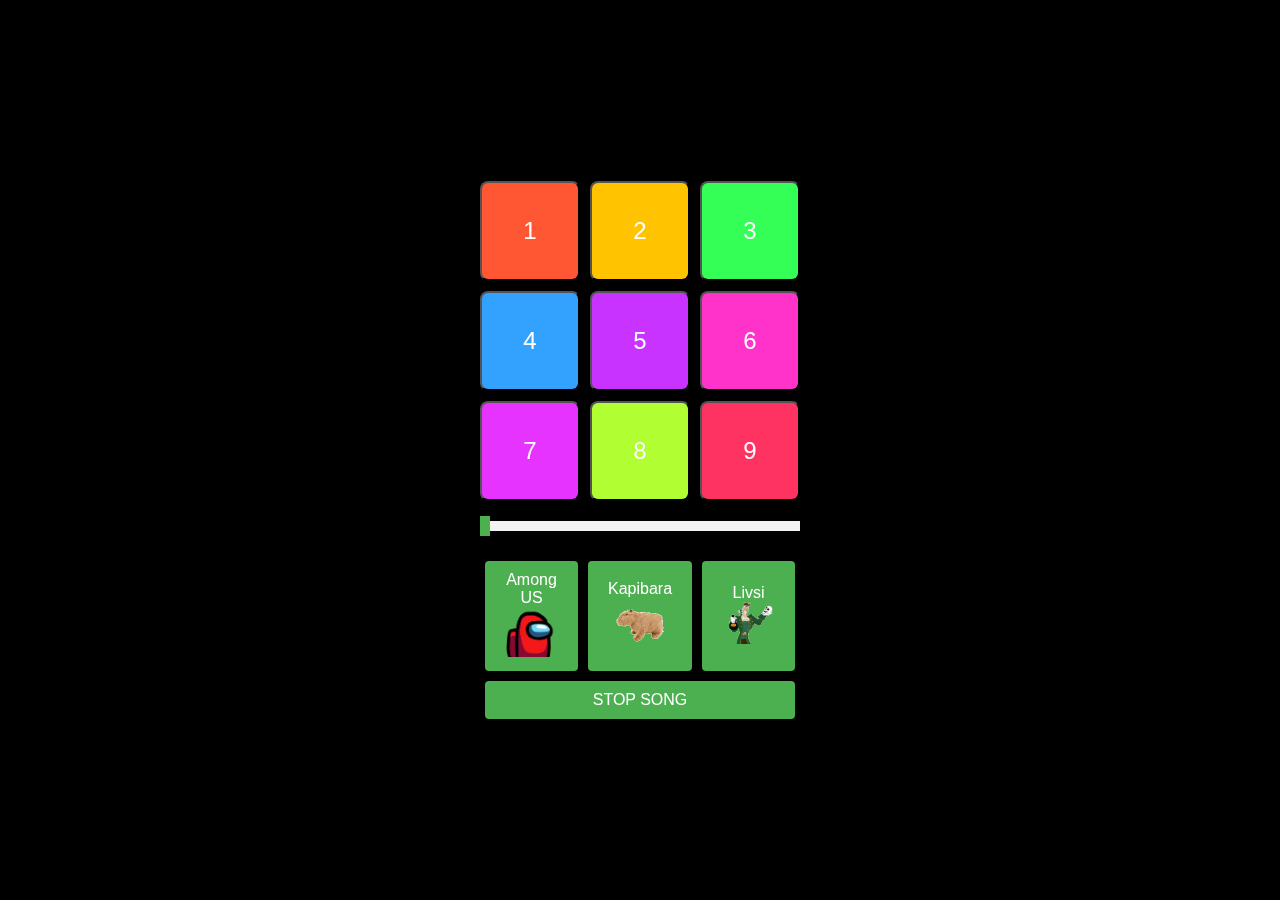
<file: index.html>
<!DOCTYPE html>
<html lang="en">
<head>
  <meta charset="UTF-8">
  <meta name="viewport" content="width=device-width, initial-scale=1.0">
  <title>Launch Pad</title>
  <link rel="stylesheet" href="styles.css">
</head>
<body>
  <div class="launchpad"> 
    <div class="grid">
      <button class="pad pad1" data-sound="sound1.mp3" data-color="#FF5733">1</button>
      <button class="pad pad2" data-sound="sound2.mp3" data-color="#FFC300">2</button>
      <button class="pad pad3" data-sound="sound3.mp3" data-color="#33FF57">3</button>
      <button class="pad pad4" data-sound="sound4.mp3" data-color="#33A2FF">4</button>
      <button class="pad pad5" data-sound="sound5.mp3" data-color="#C933FF">5</button>
      <button class="pad pad6" data-sound="sound6.mp3" data-color="#FF33C9">6</button>
      <button class="pad pad7" data-sound="sound7.mp3" data-color="#E633FF">7</button>
      <button class="pad pad8" data-sound="sound8.mp3" data-color="#B1FF33">8</button>
      <button class="pad pad9" data-sound="sound9.mp3" data-color="#FF3362">9</button>
    </div>
    <div class="timeline">
      <div class="slider"></div>
    </div>
    <div class="drop-container"></div>
    <div class="controls">
      <div class="freq-buttons">
        <button class="freq-button freq-button1" data-bpm="3660" data-sound="among.mp3">Among US <img src="icons/10.png" style="width: 50px;"></button>
        <button class="freq-button freq-button2" data-bpm="7440" data-sound="kapibara.mp3">Kapibara <img src="icons/11.png" style="width: 50px;"></button>
        <button class="freq-button freq-button3" data-bpm="4560" data-sound="livsi.mp3">Livsi <img src="icons/12.png" style="width: 50px;"></button>
      </div>
      <button class="stop-button">STOP SONG</button>
    </div>
  </div>

  <script src="script.js"></script>
</body>
</html>
</file>
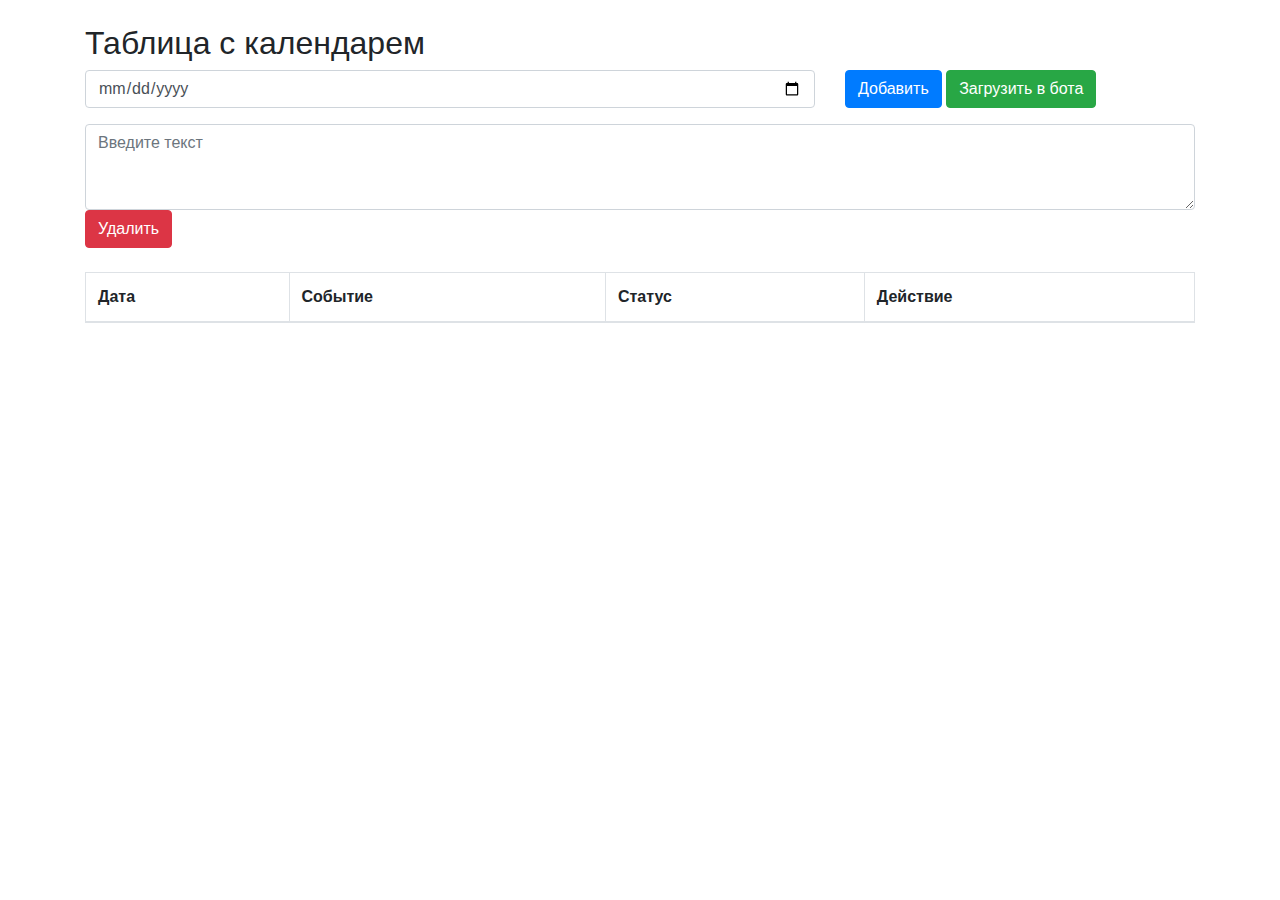
<file: index1.html>
<!DOCTYPE html>
<html>
<head>
  <title>Пример сайта с таблицей</title>
  <!-- Подключаем стили Bootstrap -->
  <link rel="stylesheet" href="https://maxcdn.bootstrapcdn.com/bootstrap/4.5.2/css/bootstrap.min.css">
</head>
<body>
  <div class="container mt-4">
    <h2>Таблица с календарем</h2>
    <div class="form-group row">
      <div class="col-sm-8">
        <input type="date" class="form-control" id="dateInput">
      </div>
      <div class="col-sm-4">
        <button class="btn btn-primary" onclick="addRow()">Добавить</button>
        <button class="btn btn-success" onclick="loadToBot()">Загрузить в бота</button>
      </div>
    </div>
    <div class="form-group">
      <textarea class="form-control" id="eventInput" placeholder="Введите текст" rows="3"></textarea>
      <button class="btn btn-danger" onclick="deleteData()">Удалить</button>
    </div>
    <table class="table table-bordered mt-4">
      <thead>
        <tr>
          <th scope="col">Дата</th>
          <th scope="col">Событие</th>
          <th scope="col">Статус</th>
          <th scope="col">Действие</th>
        </tr>
      </thead>
      <tbody id="table-body">
        <!-- В этот тег будут добавляться новые строки -->
      </tbody>
    </table>
  </div>

  <!-- Подключаем скрипты Bootstrap и свой скрипт -->
  <script src="https://code.jquery.com/jquery-3.5.1.slim.min.js"></script>
  <script src="https://cdn.jsdelivr.net/npm/@popperjs/core@2.9.1/dist/umd/popper.min.js"></script>
  <script src="https://maxcdn.bootstrapcdn.com/bootstrap/4.5.2/js/bootstrap.min.js"></script>

  <script>
    function addRow() {
      const dateInput = document.getElementById('dateInput');
      const eventInput = document.getElementById('eventInput');
      const date = dateInput.value;
      const eventData = eventInput.value;

      if (date !== '' && eventData !== '') {
        const tableBody = document.getElementById('table-body');
        const newRow = `
          <tr>
            <td>${date}</td>
            <td><pre>${eventData}</pre></td>
            <td><span class="status-dot"></span></td>
            <td><button class="btn btn-danger btn-sm" onclick="deleteRow(this)">Удалить</button></td>
          </tr>
        `;
        tableBody.insertAdjacentHTML('beforeend', newRow);
        eventInput.value = '';
      }
    }

    function deleteData() {
      const eventInput = document.getElementById('eventInput');
      eventInput.value = '';
    }

    function loadToBot() {
      // Здесь вы можете отправить данные на сервер и сохранить их в базу данных.
      // Это требует настройки серверной части с использованием Python и базы данных SQLite.
      // В этом примере мы просто меняем цвет точек на зеленый.
      const statusDots = document.getElementsByClassName('status-dot');
      for (const dot of statusDots) {
        dot.classList.remove('bg-secondary');
        dot.classList.add('bg-success');
      }
    }

    function deleteRow(button) {
      const row = button.parentElement.parentElement;
      row.remove();
    }
  </script>

  <!-- Добавляем стили для точки -->
  <style>
    .status-dot {
      display: inline-block;
      width: 10px;
      height: 10px;
      border-radius: 50%;
      margin-right: 5px;
      background-color: #888; /* серый цвет */
    }
  </style>
</body>
</html>
</file>
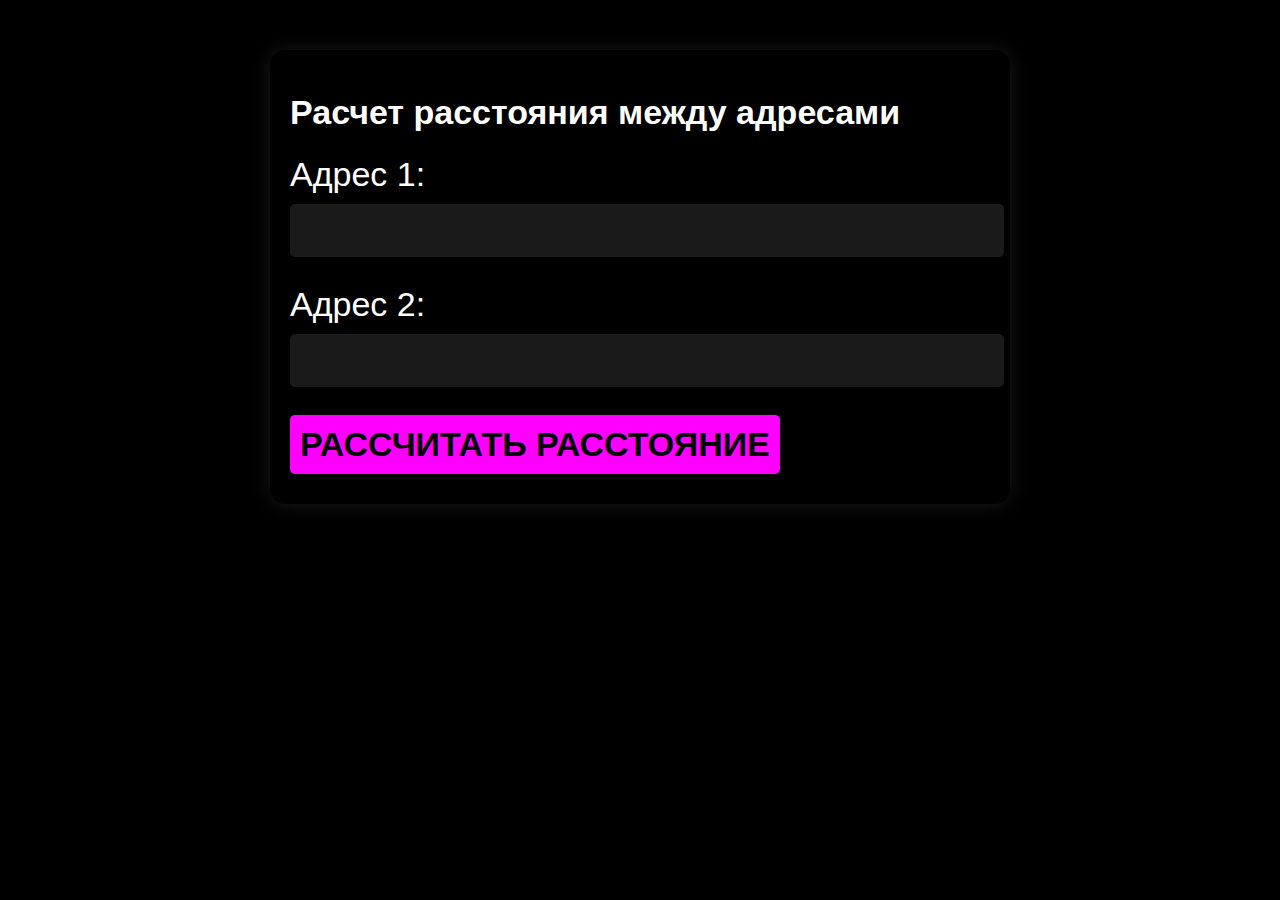
<file: index3.html>
<!DOCTYPE html>
<html>
<head>
    <title>Расчет расстояния между адресами</title>
    <style>
        body {
            background-color: black;
            color: white;
            font-family: Arial, sans-serif;
            margin: 0;
            padding: 0;
        }

        #container {
            width: 90%;
            max-width: 700px;
            margin: 50px auto;
            padding: 20px;
            background-color: rgba(0, 0, 0, 0.5);
            border-radius: 15px;
            box-shadow: 0px 0px 20px rgba(255, 255, 255, 0.1);
        }

        label, input, button {
            display: block;
            margin-bottom: 10px;
        }

        input[type="text"] {
            width: 100%;
            padding: 1%;
            background-color: rgba(255, 255, 255, 0.1);
            border: none;
            border-radius: 5px;
            color: white;
        }

        /* Основные стили для кнопки */
        button {
            padding: 10px;
            background-color: #ff00ff;
            color: black;
            border: none;
            border-radius: 5px;
            cursor: pointer;
            font-weight: bold;
            text-transform: uppercase;
            position: relative;
            overflow: hidden;
        }

        button:focus {
            outline: none;
        }

        /* Анимация загрузки */
        #loadingAnimation {
            position: fixed;
            top: 0;
            left: 0;
            width: 100%;
            height: 4px;
            background: linear-gradient(45deg, transparent, #ff00ff, transparent);
            opacity: 0;
            transform: scaleX(0);
            animation: loading 2s linear infinite;
        }

        @keyframes loading {
            0% {
                transform: scaleX(0);
                opacity: 0;
            }
            50% {
                opacity: 1;
            }
            100% {
                transform: scaleX(1);
                opacity: 0;
            }
        }

        /* Анимация появления результата */
        @keyframes fadeIn {
            from {
                opacity: 0;
            }
            to {
                opacity: 1;
            }
        }

        /* Стили для блока с результатом */
        #resultBlock {
            display: none;
            background-color: rgba(255, 0, 255, 0.2);
            border-radius: 10px;
            padding: 10px;
            margin-top: 20px;
            box-shadow: 0px 0px 10px rgba(255, 255, 255, 0.1);
        }

        #resultBlock p {
            margin: 0;
            font-weight: bold;
        }

        #resultBlock:hover {
            animation: neonBorder 1s infinite;
        }

        @keyframes neonBorder {
            0%, 100% {
                border: 2px solid #ff00ff;
            }
            50% {
                border: 2px solid #ff99ff;
            }
        }

        /* Эффект отскока для контейнера */
        @keyframes bounce {
            0%, 100% {
                transform: translateY(0);
            }
            50% {
                transform: translateY(-10px);
            }
        }

        /* Адаптивный текст */
        h1, label, input, button {
            font-size: 18px;
        }

        @media (min-width: 768px) {
            h1, label, input, button {
                font-size: 32px;
            }
        }

        @media (min-width: 992px) {
            h1, label, input, button {
                font-size: 34px;
            }
        }
    </style>
    <script src="https://api-maps.yandex.ru/2.1/?apikey=def012f9-0e57-4da2-8632-e61a4a2569d1&lang=ru_RU" type="text/javascript"></script>
</head>
<body>
    <div id="container" class="animated">
        <h1>Расчет расстояния между адресами</h1>
        <form id="distanceForm">
            <label for="address1">Адрес 1:</label>
            <input type="text" id="address1" required><br>
            
            <label for="address2">Адрес 2:</label>
            <input type="text" id="address2" required><br>
            
            <button type="button" id="calculateButton">Рассчитать расстояние</button>
        </form>
        
        <div id="loadingAnimation"></div>
        
        <div id="resultBlock"></div>
    </div>
    
    <script>
        document.addEventListener("DOMContentLoaded", function() {
            const calculateButton = document.getElementById("calculateButton");
            const resultBlock = document.getElementById("resultBlock");
            // const loadingAnimation = document.getElementById("loadingAnimation");
            
            calculateButton.addEventListener("click", async function() {
                // Показать анимацию загрузки
                // loadingAnimation.style.opacity = "1";
                // loadingAnimation.style.animation = "loading 2s linear forwards";

                const address1 = document.getElementById("address1").value;
                const address2 = document.getElementById("address2").value;
                
                if (address1 === "" || address2 === "") {
                    resultBlock.innerHTML = "<p>Пожалуйста, введите оба адреса.</p>";
                    resultBlock.style.display = "block";
                    resultBlock.style.animation = "fadeIn 1s";
                    return;
                }
                
                try {
                    const coordinates1 = await geocode(address1);
                    const coordinates2 = await geocode(address2);
                    
                    const distance = calculateDistance(coordinates1, coordinates2);
                    
                    resultBlock.innerHTML = `<p>Расстояние между адресами: ${distance.toFixed(2)} км.</p>`;
                    resultBlock.style.display = "block";
                    resultBlock.style.animation = "fadeIn 1s";
                } catch (error) {
                    resultBlock.innerHTML = "<p>Ошибка при расчете расстояния.</p>";
                    resultBlock.style.display = "block";
                    resultBlock.style.animation = "fadeIn 1s";
                    console.error(error);
                } 
            });
            
            async function geocode(address) {
                const response = await ymaps.geocode(address);
                const firstGeoObject = response.geoObjects.get(0);
                return firstGeoObject.geometry.getCoordinates();
            }
            
            function calculateDistance(coords1, coords2) {
                const [lat1, lon1] = coords1;
                const [lat2, lon2] = coords2;
                const R = 6371; // радиус Земли в километрах
                const dLat = toRad(lat2 - lat1);
                const dLon = toRad(lon2 - lon1);
                const a = Math.sin(dLat / 2) * Math.sin(dLat / 2) +
                          Math.cos(toRad(lat1)) * Math.cos(toRad(lat2)) *
                          Math.sin(dLon / 2) * Math.sin(dLon / 2);
                const c = 2 * Math.atan2(Math.sqrt(a), Math.sqrt(1 - a));
                const distance = R * c;
                return distance;
            }
            
            function toRad(degrees) {
                return degrees * Math.PI / 180;
            }
        });
    </script>
</body>
</html>
</file>
<file: styles.css>
body {
  display: flex;
  justify-content: center;
  align-items: center;
  height: 100vh;
  margin: 0;
  background-color: #000000; /* Чисто черный фон */
}

.launchpad {
  display: flex;
  flex-direction: column;
  justify-content: center; /* Центрирование пэдов по вертикали */
  align-items: center; /* Центрирование пэдов по горизонтали */
}

.grid {
  display: grid;
  grid-template-columns: repeat(3, 100px);
  grid-gap: 10px;
}

.pad {
  display: flex;
  justify-content: center;
  align-items: center;
  width: 100px;
  height: 100px;
  border-radius: 8px;
  font-size: 24px;
  color: #FFFFFF; /* Белый цвет текста */
  cursor: pointer;
  transition: background-color 0.2s;
}

/* Изменяем цвет фона кнопки в зависимости от data-color */
.pad.pad1 { background-color: #FF5733; }
.pad.pad2 { background-color: #FFC300; }
.pad.pad3 { background-color: #33FF57; }
.pad.pad4 { background-color: #33A2FF; }
.pad.pad5 { background-color: #C933FF; }
.pad.pad6 { background-color: #FF33C9; }
.pad.pad7 { background-color: #E633FF; }
.pad.pad8 { background-color: #B1FF33; }
.pad.pad9 { background-color: #FF3362; }

.pad.active {
  /* Убираем анимацию масштабирования */
  /* transform: scale(0.95); */
}

.drop-container {
  position: fixed; /* Используем фиксированное позиционирование */
  top: 0;
  left: 0;
  width: 100vw; /* Занимаем всю ширину экрана */
  height: 100vh; /* Занимаем всю высоту экрана */
  pointer-events: none;
  z-index: -1;
}

.drop {
  /* Изменяем размеры круга на ваше усмотрение */
  overflow: hidden;
  width: 600px;
  height: 600px;
  border-radius: 10%;
  border: 4px solid;
  opacity: 0.8;
  animation: dropAnimation 0.5s ease-in-out;
  pointer-events: none;
  display: flex; /* Добавляем flex контейнер */
  justify-content: center; /* Центрируем по горизонтали */
  align-items: center; /* Центрируем по вертикали */
  background-color: #000000; /* Черный цвет для заднего фона */
  /* Позиционируем круг абсолютно относительно контейнера */
  position: absolute;
  /*top: 50%;
  left: 50%;*/
/*  transform: translate(-50%, -50%);*/
  z-index: -1;
}

@keyframes dropAnimation {
  0% {
    transform: scale(0);
  }
  100% {
    transform: scale(1);
  }
}
.timeline {
  width: 100%;
  height: 10px;
  background-color: #f2f2f2;
  position: relative;
  margin-top: 20px;
}

.slider {
  width: 10px;
  height: 20px;
  background-color: #4CAF50;
  position: absolute;
  top: 50%;
  transform: translateY(-50%);
}
.controls {
  display: flex;
  flex-direction: column;
  align-items: center;
  margin-top: 20px;
}

.freq-buttons {
  display: flex;
  justify-content: space-between;
  width: 320px; /* Ширина кнопок частот */
}

.freq-button,
.stop-button {
  flex: 1;
  margin: 0 5px;
  padding: 10px 20px;
  font-size: 16px;
  background-color: #4CAF50; /* Зеленый цвет кнопки */
  color: #FFFFFF; /* Белый цвет текста */
  border: none;
  border-radius: 4px;
  cursor: pointer;
  transition: background-color 0.2s;
  margin-top: 10px;
  width: 310px;
}
</file>
